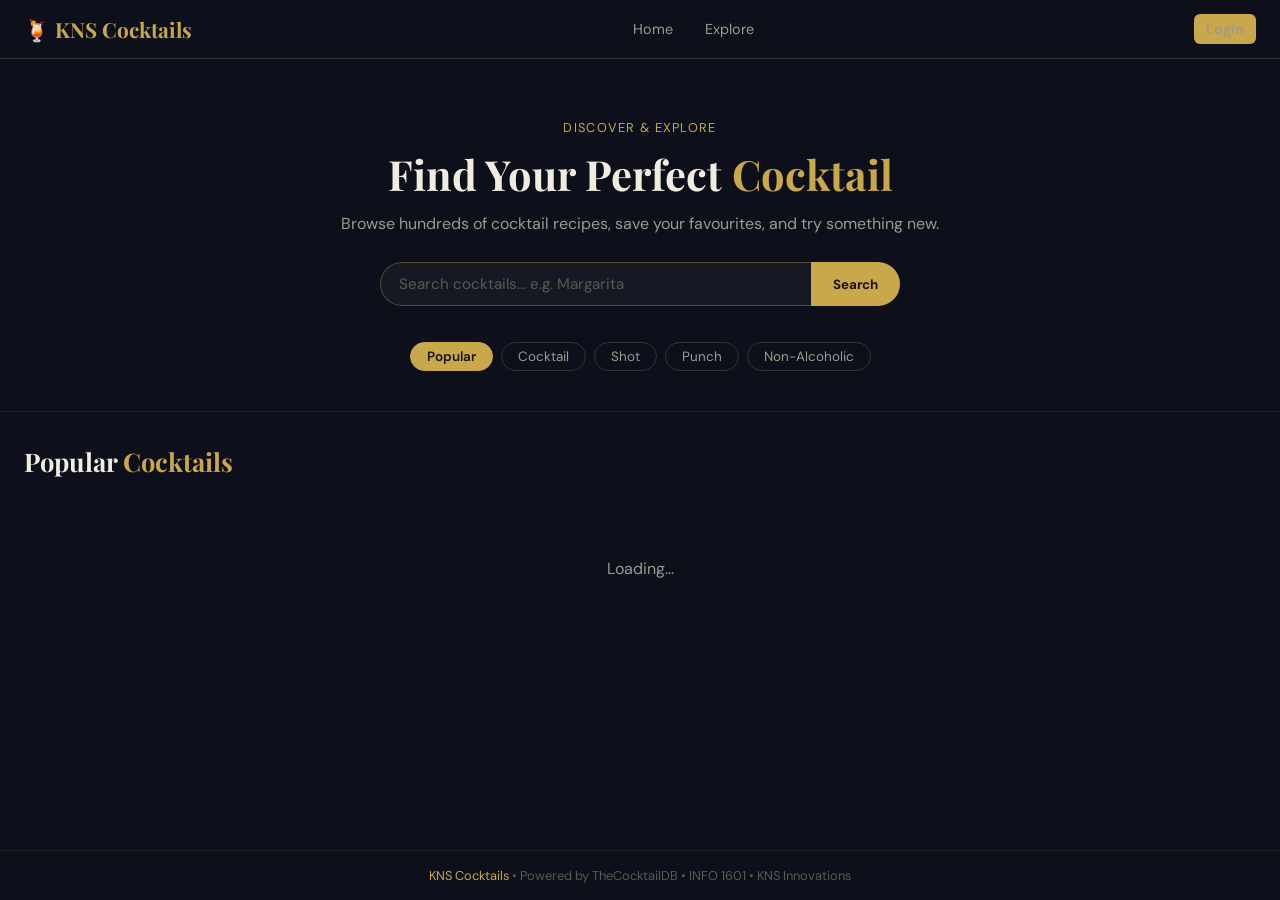
<file: index.html>
<!doctype html>
<html lang="en">
  <head>
    <meta charset="UTF-8" />
    <meta name="viewport" content="width=device-width, initial-scale=1.0" />
    <meta
      name="description"
      content="KNS Cocktail Finder - Discover cocktail recipes"
    />
    <title>KNS Cocktail Finder</title>
    <link rel="stylesheet" href="css/styles.css" />
    <link
      href="https://fonts.googleapis.com/css2?family=DM+Sans:wght@400;500;700&family=Playfair+Display:wght@500;700&display=swap"
      rel="stylesheet"
    />
    <link rel="manifest" href="manifest.json" />
    <meta name="theme-color" content="#000000" />
  </head>
  <body>
    <nav>
      <a href="index.html" class="nav-brand">🍹 KNS Cocktails</a>

      <div class="nav-links">
        <a href="index.html">Home</a>
        <a href="#explore">Explore</a>
      </div>

      <div class="nav-links">
        <a href="login.html" class="btn btn-gold" id="nav-login-btn">Login</a>

        <div
          id="nav-user-area"
          style="display: none; align-items: center; gap: 10px"
        >
          <span style="color: #9b9b8e; font-size: 0.88rem"
            >Hi, <strong style="color: #c9a84c">Bob</strong></span
          >
          <a href="dashboard.html" class="btn btn-outline">Dashboard</a>
          <button onclick="logout()" class="btn btn-outline">Logout</button>
        </div>
      </div>
    </nav>

    <div class="hero">
      <p class="eyebrow">Discover &amp; Explore</p>
      <h1>Find Your Perfect <span>Cocktail</span></h1>
      <p class="subtitle">
        Browse hundreds of cocktail recipes, save your favourites, and try
        something new.
      </p>

      <div class="search-bar">
        <input
          type="text"
          id="search-input"
          placeholder="Search cocktails... e.g. Margarita"
        />
        <button onclick="searchCocktails()">Search</button>
      </div>

      <div class="filters">
        <button
          class="filter-btn active"
          onclick="filterClick(this, 'popular')"
        >
          Popular
        </button>
        <button class="filter-btn" onclick="filterClick(this, 'Cocktail')">
          Cocktail
        </button>
        <button class="filter-btn" onclick="filterClick(this, 'Shot')">
          Shot
        </button>
        <button
          class="filter-btn"
          onclick="filterClick(this, 'Punch / Party Drink')"
        >
          Punch
        </button>
        <button class="filter-btn" onclick="filterClick(this, 'Non_Alcoholic')">
          Non-Alcoholic
        </button>
      </div>
    </div>

    <div class="section" id="explore">
      <div class="section-header">
        <h2>Popular <span>Cocktails</span></h2>
        <span class="result-count" id="result-count"></span>
      </div>
      <div class="card-grid" id="cocktail-grid">
        <p class="loading-msg">Loading cocktails...</p>
      </div>
    </div>

    <footer>
      <span>KNS Cocktails</span> &bull; Powered by TheCocktailDB &bull; INFO
      1601 &bull; KNS Innovations
    </footer>

    <script src="js/app.js"></script>
    <script>
      const API = "https://www.thecocktaildb.com/api/json/v1/1";

      updateNavbar();

      function buildCard(drink) {
        const saved = isFavourite(drink.idDrink);
        const icon = saved ? "♥" : "♡";
        const cls = saved ? "bookmark-btn saved" : "bookmark-btn";

        return `
            <div class="cocktail-card">
                <div class="card-img-wrap">
                    <img src="${drink.strDrinkThumb}" alt="${drink.strDrink}" loading="lazy">
                    <button class="${cls}" id="bm-${drink.idDrink}" onclick="handleBookmark('${drink.idDrink}')">${icon}</button>
                </div>
                <div class="card-info">
                    <p class="card-name">${drink.strDrink}</p>
                    <p class="card-category">${drink.strCategory || ""}</p>
                    <a href="account.html?id=${drink.idDrink}" class="btn-card">View Recipe</a>
                </div>
            </div>`;
      }

      function drawCards(drinks) {
        const grid = document.querySelector("#cocktail-grid");
        const countEl = document.querySelector("#result-count");

        if (!drinks || drinks.length === 0) {
          grid.innerHTML = `<p class="loading-msg">No cocktails found.</p>`;
          countEl.textContent = "";
          return;
        }

        let html = "";
        for (let drink of drinks) {
          html += buildCard(drink);
        }

        grid.innerHTML = html;
        countEl.textContent = drinks.length + " cocktails";
      }

      async function loadPopular() {
        document.querySelector("#cocktail-grid").innerHTML =
          `<p class="loading-msg">Loading...</p>`;

        const letters = ["m", "b", "s", "g", "a"];
        const promises = letters.map((l) =>
          fetch(API + "/search.php?f=" + l).then((r) => r.json()),
        );
        const results = await Promise.all(promises);

        let drinks = [];
        for (let result of results) {
          if (result.drinks) {
            drinks = drinks.concat(result.drinks);
          }
        }

        drawCards(drinks.slice(0, 20));
      }

      async function loadByCategory(category) {
        document.querySelector("#cocktail-grid").innerHTML =
          `<p class="loading-msg">Loading...</p>`;

        let url;

        if (category === "Non_Alcoholic") {
          url = API + "/filter.php?a=Non_Alcoholic";
        } else {
          url = API + "/filter.php?c=" + encodeURIComponent(category);
        }

        const response = await fetch(url);
        const data = await response.json();

        drawCards((data.drinks || []).slice(0, 20));
      }

      async function searchCocktails() {
        const query = document.querySelector("#search-input").value.trim();
        if (!query) return;

        document.querySelector("#cocktail-grid").innerHTML =
          `<p class="loading-msg">Searching...</p>`;

        const response = await fetch(
          API + "/search.php?s=" + encodeURIComponent(query),
        );
        const data = await response.json();

        drawCards(data.drinks);
      }

      function filterClick(btn, category) {
        document.querySelectorAll(".filter-btn").forEach(function (b) {
          b.classList.remove("active");
        });

        btn.classList.add("active");

        if (category === "popular") {
          loadPopular();
        } else {
          loadByCategory(category);
        }
      }

      function handleBookmark(id) {
        if (!isLoggedIn()) {
          window.location.href = "login.html";
          return;
        }

        const added = toggleFavourite(id);
        const btn = document.querySelector("#bm-" + id);

        btn.textContent = added ? "♥" : "♡";

        if (added) {
          btn.classList.add("saved");
        } else {
          btn.classList.remove("saved");
        }
      }

      loadPopular();

      if ("serviceWorker" in navigator) {
        navigator.serviceWorker
          .register("/service-worker.js")
          .then(() => console.log("Service Worker Registered"))
          .catch((err) => console.log("SW error:", err));
      }
    </script>
  </body>
</html>
</file>
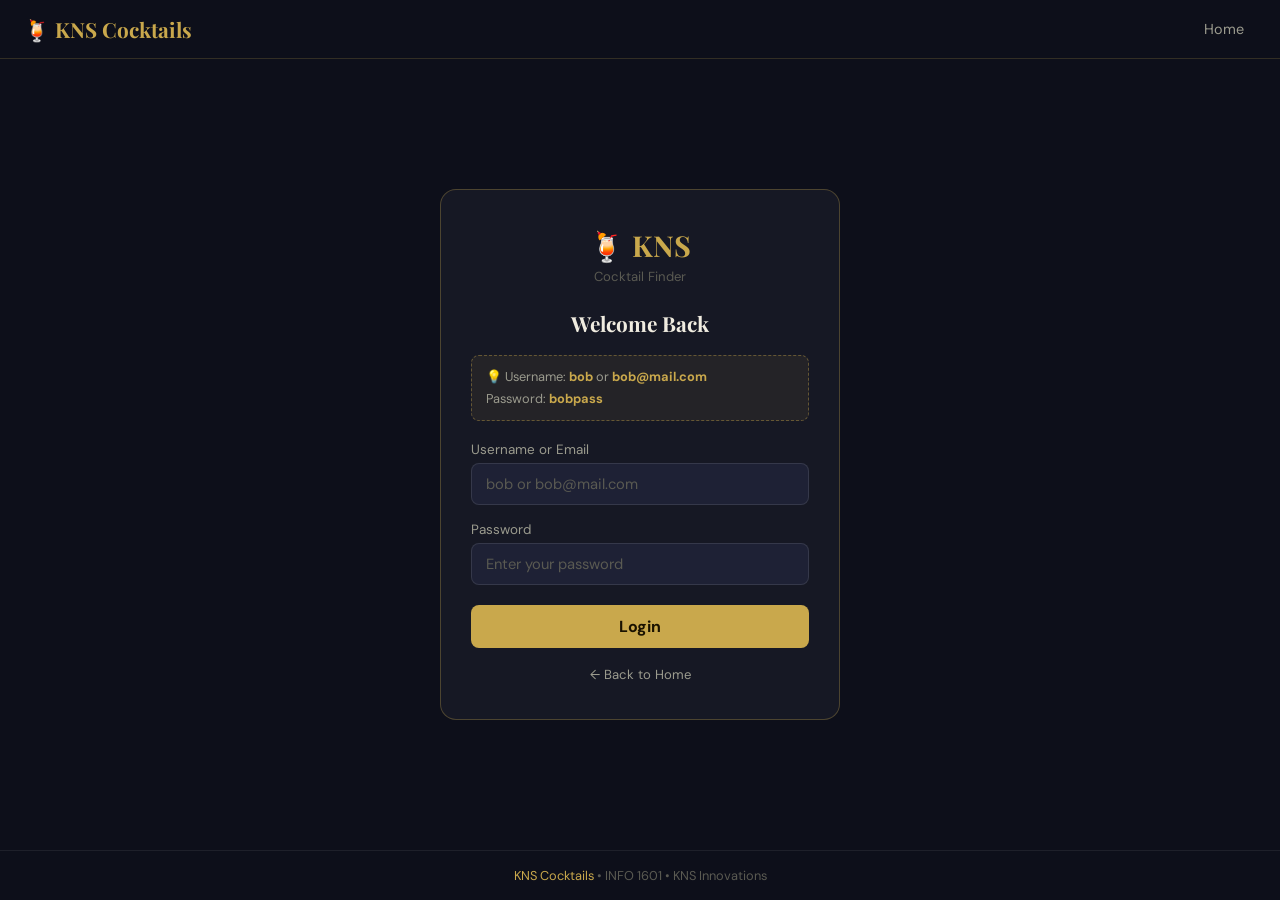
<file: dashboard.html>
<!doctype html>
<html lang="en">
  <head>
    <meta charset="UTF-8" />
    <meta name="viewport" content="width=device-width, initial-scale=1.0" />
    <title>Dashboard - KNS Cocktail Finder</title>
    <link rel="stylesheet" href="css/styles.css" />
    <link
      href="https://fonts.googleapis.com/css2?family=DM+Sans:wght@400;500;700&family=Playfair+Display:wght@500;700&display=swap"
      rel="stylesheet"
    />
    <link rel="manifest" href="manifest.json" />
  </head>
  <body>
    <nav>
      <a href="index.html" class="nav-brand">🍹 KNS Cocktails</a>

      <div class="nav-links">
        <a href="index.html">Home</a>
        <a href="dashboard.html">Dashboard</a>
      </div>

      <div class="nav-links" style="align-items: center; gap: 10px">
        <span style="color: #9b9b8e; font-size: 0.88rem"
          >Hi, <strong style="color: #c9a84c">Bob</strong></span
        >
        <button onclick="logout()" class="btn btn-outline">Logout</button>
      </div>
    </nav>

    <div class="section">
      <div class="welcome-banner">
        <div>
          <h2>Welcome back, <span>Bob</span> 🍹</h2>
          <p id="welcome-sub">Loading your collection...</p>
        </div>
        <div
          style="display: flex; align-items: center; gap: 12px; flex-wrap: wrap"
        >
          <span class="saved-pill">♥ <span id="fav-count">0</span> saved</span>
          <a href="index.html" class="btn btn-outline">Explore More</a>
        </div>
      </div>

      <div class="tab-bar">
        <button
          class="tab-btn active"
          id="tab-fav-btn"
          onclick="switchTab('favourites')"
        >
          My Favourites
        </button>
        <button
          class="tab-btn"
          id="tab-explore-btn"
          onclick="switchTab('explore')"
        >
          Explore
        </button>
      </div>

      <div id="panel-favourites">
        <div class="section-header">
          <h2>Saved <span>Cocktails</span></h2>
        </div>
        <div class="card-grid" id="fav-grid">
          <p class="loading-msg">Loading your favourites...</p>
        </div>
      </div>

      <div id="panel-explore" style="display: none">
        <div class="section-header">
          <h2>Discover <span>New Drinks</span></h2>
        </div>
        <div class="card-grid" id="explore-grid">
          <p class="loading-msg">Loading cocktails...</p>
        </div>
      </div>
    </div>

    <footer>
      <span>KNS Cocktails</span> &bull; Powered by TheCocktailDB &bull; INFO
      1601 &bull; KNS Innovations
    </footer>

    <script src="js/app.js"></script>
    <script>
      var API = "https://www.thecocktaildb.com/api/json/v1/1";

      if (!isLoggedIn()) {
        window.location.href = "login.html";
      }

      function buildCard(drink) {
        var saved = isFavourite(drink.idDrink);
        var icon = saved ? "♥" : "♡";
        var cls = saved ? "bookmark-btn saved" : "bookmark-btn";

        return `
            <div class="cocktail-card" id="card-${drink.idDrink}">
                <div class="card-img-wrap">
                    <img src="${drink.strDrinkThumb}" alt="${drink.strDrink}" loading="lazy">
                    <button class="${cls}" id="bm-${drink.idDrink}" onclick="handleBookmark('${drink.idDrink}')">${icon}</button>
                </div>
                <div class="card-info">
                    <p class="card-name">${drink.strDrink}</p>
                    <p class="card-category">${drink.strCategory || ""}</p>
                    <a href="account.html?id=${drink.idDrink}" class="btn-card">View Recipe</a>
                </div>
            </div>`;
      }

      function refreshStats() {
        var count = getFavourites().length;
        document.querySelector("#fav-count").textContent = count;
        document.querySelector("#welcome-sub").textContent =
          count === 0
            ? "You have no saved cocktails yet."
            : "You have " +
              count +
              " saved cocktail" +
              (count !== 1 ? "s" : "") +
              ".";
      }

      async function loadFavourites() {
        var grid = document.querySelector("#fav-grid");
        var favIds = getFavourites();
        refreshStats();

        if (favIds.length === 0) {
          grid.innerHTML = `
                <div class="empty-state">
                    <p style="font-size:2.5rem; margin-bottom:12px;">🍸</p>
                    <p style="margin-bottom:8px;">No saved cocktails yet</p>
                    <p>Go to the <a href="index.html">home page</a> and tap ♡ on cocktails you like!</p>
                </div>`;
          return;
        }

        grid.innerHTML = `<p class="loading-msg">Loading your favourites...</p>`;

        var promises = favIds.map(function (id) {
          return fetch(API + "/lookup.php?i=" + id).then(function (r) {
            return r.json();
          });
        });

        var results = await Promise.all(promises);

        var html = "";
        for (var result of results) {
          if (result.drinks && result.drinks[0]) {
            html += buildCard(result.drinks[0]);
          }
        }
        grid.innerHTML = html;
      }

      var exploreLoaded = false;

      async function loadExplore() {
        if (exploreLoaded) return;

        var grid = document.querySelector("#explore-grid");
        var letters = ["c", "d", "l", "r", "w"];
        var promises = letters.map(function (l) {
          return fetch(API + "/search.php?f=" + l).then(function (r) {
            return r.json();
          });
        });

        var results = await Promise.all(promises);
        var drinks = [];

        for (var result of results) {
          if (result.drinks) drinks = drinks.concat(result.drinks);
        }

        var html = "";
        for (var drink of drinks.slice(0, 16)) {
          html += buildCard(drink);
        }
        grid.innerHTML = html;
        exploreLoaded = true;
      }

      function switchTab(tab) {
        var favPanel = document.querySelector("#panel-favourites");
        var explorePanel = document.querySelector("#panel-explore");
        var favBtn = document.querySelector("#tab-fav-btn");
        var exploreBtn = document.querySelector("#tab-explore-btn");

        if (tab === "favourites") {
          favPanel.style.display = "block";
          explorePanel.style.display = "none";
          favBtn.classList.add("active");
          exploreBtn.classList.remove("active");
          loadFavourites();
        } else {
          favPanel.style.display = "none";
          explorePanel.style.display = "block";
          favBtn.classList.remove("active");
          exploreBtn.classList.add("active");
          loadExplore();
        }
      }

      function handleBookmark(id) {
        var added = toggleFavourite(id);
        var btn = document.querySelector("#bm-" + id);
        btn.textContent = added ? "♥" : "♡";
        if (added) {
          btn.classList.add("saved");
        } else {
          btn.classList.remove("saved");
        }
        refreshStats();

        var onFavTab =
          document.querySelector("#panel-favourites").style.display !== "none";
        if (!added && onFavTab) {
          setTimeout(loadFavourites, 300);
        }
      }

      loadFavourites();
    </script>
  </body>
</html>
</file>
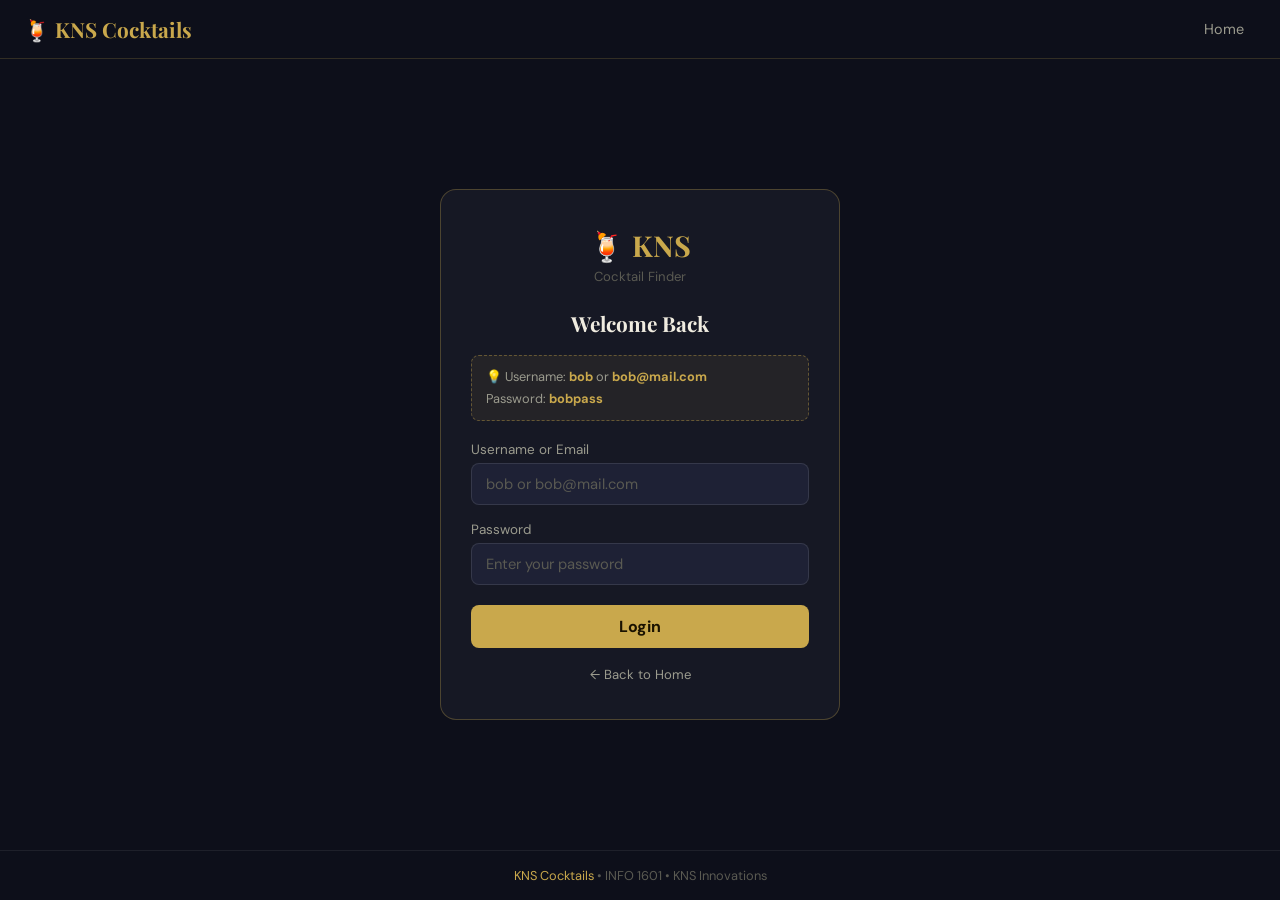
<file: login.html>
<!doctype html>
<html lang="en">
  <head>
    <meta charset="UTF-8" />
    <meta name="viewport" content="width=device-width, initial-scale=1.0" />
    <title>Login - KNS Cocktail Finder</title>
    <link rel="stylesheet" href="css/styles.css" />
    <link
      href="https://fonts.googleapis.com/css2?family=DM+Sans:wght@400;500;700&family=Playfair+Display:wght@500;700&display=swap"
      rel="stylesheet"
    />
    <link rel="manifest" href="manifest.json" />
  </head>
  <body>
    <nav>
      <a href="index.html" class="nav-brand">🍹 KNS Cocktails</a>
      <div class="nav-links">
        <a href="index.html">Home</a>
      </div>
    </nav>

    <div class="login-page">
      <div class="login-card">
        <div class="login-logo">🍹 KNS</div>
        <p class="login-tagline">Cocktail Finder</p>
        <h2>Welcome Back</h2>

        <div class="hint-box">
          💡 Username: <strong>bob</strong> or <strong>bob@mail.com</strong
          ><br />
          Password: <strong>bobpass</strong>
        </div>

        <div class="alert" id="alert-box"></div>

        <label for="identifier">Username or Email</label>
        <input type="text" id="identifier" placeholder="bob or bob@mail.com" />

        <label for="password">Password</label>
        <input
          type="password"
          id="password"
          placeholder="Enter your password"
        />

        <button class="btn-login" onclick="doLogin()">Login</button>

        <div class="back-link">
          <a href="index.html">← Back to Home</a>
        </div>
      </div>
    </div>

    <footer>
      <span>KNS Cocktails</span> &bull; INFO 1601 &bull; KNS Innovations
    </footer>

    <script>
      if (isLoggedIn()) {
        window.location.href = "dashboard.html";
      }

      function doLogin() {
        const identifier = document.querySelector("#identifier").value.trim();
        const password = document.querySelector("#password").value;
        const alertBox = document.querySelector("#alert-box");

        if (!identifier || !password) {
          alertBox.textContent = "Fill all fields.";
          alertBox.style.display = "block";
          return;
        }

        if (
          (identifier === "bob" || identifier === "bob@mail.com") &&
          password === "bobpass"
        ) {
          localStorage.setItem("kns_user", "bob");

          window.location.href = "dashboard.html";
        } else {
          alertBox.textContent = "Invalid login.";
          alertBox.style.display = "block";
        }
      }
    </script>
  </body>
</html>
</file>
<file: css/styles.css>
/* done by Kai */

* {
  box-sizing: border-box;
  margin: 0;
  padding: 0;
}

body {
  background-color: #0d0f1a;
  color: #f0ece0;
  font-family: "DM Sans", sans-serif;
  display: flex;
  flex-direction: column;
  min-height: 100vh;
}

/* navbar */
nav {
  background-color: #0d0f1a;
  border-bottom: 1px solid rgba(201, 168, 76, 0.2);
  padding: 14px 24px;
  display: flex;
  align-items: center;
  justify-content: space-between;
  gap: 12px;
  flex-wrap: wrap;
}

.nav-brand {
  color: #c9a84c;
  font-size: 1.3rem;
  font-weight: 700;
  text-decoration: none;
}

.nav-links {
  display: flex;
  align-items: center;
  gap: 8px;
  flex-wrap: wrap;
}

.nav-links a {
  color: #9b9b8e;
  text-decoration: none;
  padding: 6px 12px;
  border-radius: 6px;
  font-size: 0.9rem;
}

.nav-links a:hover {
  color: #f0ece0;
  background-color: #1e2135;
}

/* buttons */
.btn {
  padding: 8px 18px;
  border-radius: 8px;
  font-size: 0.88rem;
  font-weight: 600;
  cursor: pointer;
  border: none;
  text-decoration: none;
  display: inline-block;
}

.btn-gold {
  background-color: #c9a84c;
  color: #1a1200;
}

.btn-gold:hover {
  background-color: #e8c96a;
}

.btn-outline {
  background-color: transparent;
  border: 1px solid rgba(255, 255, 255, 0.15);
  color: #f0ece0;
}

.btn-outline:hover {
  border-color: rgba(201, 168, 76, 0.4);
  color: #c9a84c;
}

/* hero */
.hero {
  text-align: center;
  padding: 60px 24px 40px;
  border-bottom: 1px solid rgba(201, 168, 76, 0.1);
}

.hero .eyebrow {
  color: #c9a84c;
  font-size: 0.8rem;
  text-transform: uppercase;
  letter-spacing: 0.1em;
  margin-bottom: 10px;
}

.hero h1 {
  font-size: 2.6rem;
  font-weight: 700;
  margin-bottom: 12px;
}

.hero h1 span {
  color: #c9a84c;
}

.hero .subtitle {
  color: #9b9b8e;
  margin-bottom: 28px;
}

/* search */
.search-bar {
  display: flex;
  max-width: 520px;
  margin: 0 auto 20px;
  align-items: stretch;
}

.search-bar input {
  flex: 1;
  padding: 10px 18px;
  background-color: #161824;
  border: 1px solid rgba(201, 168, 76, 0.35);
  border-right: none;
  color: #f0ece0;
  font-size: 0.95rem;
  border-radius: 30px 0 0 30px;
  outline: none;
  height: 44px;
  box-sizing: border-box;
}

.search-bar input::placeholder {
  color: #5a5a52;
}

.search-bar input:focus {
  border-color: #c9a84c;
}

.search-bar button {
  padding: 0 22px;
  height: 44px;
  background-color: #c9a84c;
  color: #1a1200;
  border: none;
  font-weight: 700;
  border-radius: 0 30px 30px 0;
  cursor: pointer;
  display: flex;
  align-items: center;
  justify-content: center;
  box-sizing: border-box;
}

.search-bar button:hover {
  background-color: #e8c96a;
}

/* filters */
.filters {
  display: flex;
  justify-content: center;
  gap: 8px;
  flex-wrap: wrap;
}

.filter-btn {
  background: transparent;
  border: 1px solid rgba(255, 255, 255, 0.15);
  color: #9b9b8e;
  border-radius: 20px;
  padding: 5px 16px;
  font-size: 0.84rem;
  cursor: pointer;
}

.filter-btn:hover,
.filter-btn.active {
  background-color: #c9a84c;
  color: #1a1200;
  border-color: #c9a84c;
  font-weight: 600;
}

.section {
  padding: 32px 24px;
  flex: 1;
}

.section-header {
  display: flex;
  justify-content: space-between;
  align-items: center;
  margin-bottom: 20px;
}

.section-header h2 {
  font-size: 1.6rem;
  font-weight: 700;
}

.section-header h2 span {
  color: #c9a84c;
}

.result-count {
  color: #5a5a52;
  font-size: 0.82rem;
}

/* card grid */
.card-grid {
  display: grid;
  grid-template-columns: repeat(auto-fill, minmax(190px, 1fr));
  gap: 16px;
}

.cocktail-card {
  background-color: #161824;
  border: 1px solid rgba(255, 255, 255, 0.07);
  border-radius: 12px;
  overflow: hidden;
  transition:
    transform 0.2s,
    border-color 0.2s;
}

.cocktail-card:hover {
  transform: translateY(-4px);
  border-color: rgba(201, 168, 76, 0.35);
}

.card-img-wrap {
  position: relative;
}

.cocktail-card img {
  width: 100%;
  aspect-ratio: 1;
  object-fit: cover;
  display: block;
}

.bookmark-btn {
  position: absolute;
  top: 8px;
  right: 8px;
  width: 32px;
  height: 32px;
  border-radius: 50%;
  background: rgba(13, 15, 26, 0.7);
  border: 1px solid rgba(255, 255, 255, 0.1);
  color: #9b9b8e;
  font-size: 1rem;
  cursor: pointer;
  display: flex;
  align-items: center;
  justify-content: center;
}

.bookmark-btn:hover,
.bookmark-btn.saved {
  background-color: #c9a84c;
  color: #1a1200;
  border-color: #c9a84c;
}

.card-info {
  padding: 12px;
}

.card-name {
  color: #f0ece0;
  font-size: 0.92rem;
  font-weight: 600;
  margin-bottom: 3px;
  white-space: nowrap;
  overflow: hidden;
  text-overflow: ellipsis;
}

.card-category {
  color: #5a5a52;
  font-size: 0.78rem;
  margin-bottom: 10px;
}

.btn-card {
  background-color: #c9a84c;
  color: #1a1200;
  font-weight: 600;
  border: none;
  font-size: 0.82rem;
  padding: 6px 14px;
  border-radius: 6px;
  width: 100%;
  cursor: pointer;
  text-decoration: none;
  display: block;
  text-align: center;
}

.btn-card:hover {
  background-color: #e8c96a;
  color: #1a1200;
}

.loading-msg {
  text-align: center;
  color: #9b9b8e;
  padding: 60px;
  grid-column: 1 / -1;
}

.empty-state {
  text-align: center;
  padding: 60px 20px;
  color: #9b9b8e;
  grid-column: 1 / -1;
}

.empty-state a {
  color: #c9a84c;
}

/* login */
.login-page {
  flex: 1;
  display: flex;
  align-items: center;
  justify-content: center;
  padding: 40px 16px;
}

.login-card {
  background-color: #161824;
  border: 1px solid rgba(201, 168, 76, 0.3);
  border-radius: 16px;
  padding: 36px 30px;
  width: 100%;
  max-width: 400px;
}

.login-logo {
  text-align: center;
  font-size: 1.8rem;
  color: #c9a84c;
  font-weight: 700;
  margin-bottom: 4px;
}

.login-tagline {
  text-align: center;
  color: #5a5a52;
  font-size: 0.82rem;
  margin-bottom: 24px;
}

.login-card h2 {
  text-align: center;
  font-size: 1.3rem;
  margin-bottom: 18px;
}

.hint-box {
  background: rgba(201, 168, 76, 0.08);
  border: 1px dashed rgba(201, 168, 76, 0.4);
  border-radius: 8px;
  padding: 10px 14px;
  font-size: 0.8rem;
  color: #9b9b8e;
  margin-bottom: 20px;
  line-height: 1.7;
}

.hint-box strong {
  color: #c9a84c;
}

label {
  display: block;
  font-size: 0.84rem;
  color: #9b9b8e;
  margin-bottom: 5px;
}

input {
  width: 100%;
  padding: 10px 14px;
  background-color: #1e2135;
  border: 1px solid rgba(255, 255, 255, 0.1);
  border-radius: 8px;
  color: #f0ece0;
  font-size: 0.92rem;
  margin-bottom: 16px;
  outline: none;
}

input:focus {
  border-color: #c9a84c;
}
input::placeholder {
  color: #5a5a52;
}

.btn-login {
  width: 100%;
  padding: 11px;
  background-color: #c9a84c;
  color: #1a1200;
  font-weight: 700;
  font-size: 1rem;
  border: none;
  border-radius: 8px;
  cursor: pointer;
  margin-top: 4px;
}

.btn-login:hover {
  background-color: #e8c96a;
}

.back-link {
  text-align: center;
  margin-top: 18px;
  font-size: 0.82rem;
}

.back-link a {
  color: #9b9b8e;
  text-decoration: none;
}
.back-link a:hover {
  color: #c9a84c;
}

.alert {
  padding: 10px 14px;
  border-radius: 8px;
  font-size: 0.85rem;
  margin-bottom: 14px;
  display: none;
}

.alert-error {
  background: rgba(224, 85, 85, 0.12);
  border: 1px solid rgba(224, 85, 85, 0.35);
  color: #e07070;
}

.alert-success {
  background: rgba(76, 175, 80, 0.12);
  border: 1px solid rgba(76, 175, 80, 0.35);
  color: #6cc570;
}

/* dashboard */
.welcome-banner {
  background-color: #161824;
  border: 1px solid rgba(201, 168, 76, 0.3);
  border-radius: 12px;
  padding: 18px 22px;
  display: flex;
  justify-content: space-between;
  align-items: center;
  flex-wrap: wrap;
  gap: 12px;
  margin-bottom: 24px;
}

.welcome-banner h2 {
  font-size: 1.3rem;
  margin-bottom: 4px;
}

.welcome-banner h2 span {
  color: #c9a84c;
}
.welcome-banner p {
  color: #5a5a52;
  font-size: 0.83rem;
}

.saved-pill {
  background: rgba(201, 168, 76, 0.1);
  border: 1px solid rgba(201, 168, 76, 0.3);
  color: #c9a84c;
  font-size: 0.8rem;
  font-weight: 600;
  padding: 4px 14px;
  border-radius: 20px;
}

.tab-bar {
  display: flex;
  border-bottom: 1px solid rgba(255, 255, 255, 0.08);
  margin-bottom: 24px;
}

.tab-btn {
  background: transparent;
  border: none;
  border-bottom: 2px solid transparent;
  color: #9b9b8e;
  padding: 10px 20px;
  font-size: 0.9rem;
  font-weight: 500;
  cursor: pointer;
  margin-bottom: -1px;
}

.tab-btn:hover {
  color: #f0ece0;
}

.tab-btn.active {
  color: #c9a84c;
  border-bottom-color: #c9a84c;
}

/* account / detail page */
.back-btn {
  background: transparent;
  border: 1px solid rgba(255, 255, 255, 0.15);
  color: #9b9b8e;
  border-radius: 8px;
  padding: 6px 14px;
  font-size: 0.85rem;
  cursor: pointer;
  margin-bottom: 24px;
}

.back-btn:hover {
  border-color: rgba(201, 168, 76, 0.4);
  color: #c9a84c;
}

.detail-layout {
  display: grid;
  grid-template-columns: 1fr 1fr;
  gap: 40px;
  align-items: start;
  margin-bottom: 32px;
}

.detail-image {
  width: 100%;
  aspect-ratio: 1;
  object-fit: cover;
  border-radius: 16px;
  display: block;
}

.drink-badge {
  display: inline-block;
  background: rgba(201, 168, 76, 0.12);
  border: 1px solid rgba(201, 168, 76, 0.3);
  color: #c9a84c;
  font-size: 0.78rem;
  padding: 3px 12px;
  border-radius: 20px;
  margin-right: 6px;
  margin-bottom: 10px;
}

.drink-name {
  font-size: 2rem;
  font-weight: 700;
  margin-bottom: 8px;
}

.drink-meta {
  color: #9b9b8e;
  font-size: 0.9rem;
  margin-bottom: 20px;
}

.btn-bookmark {
  border: 1px solid rgba(255, 255, 255, 0.15);
  background: transparent;
  color: #f0ece0;
  padding: 9px 20px;
  border-radius: 8px;
  font-size: 0.88rem;
  cursor: pointer;
}

.btn-bookmark:hover {
  border-color: rgba(201, 168, 76, 0.4);
  color: #c9a84c;
}

.btn-bookmark.saved {
  background-color: #c9a84c;
  color: #1a1200;
  border-color: #c9a84c;
  font-weight: 700;
}

.login-prompt {
  font-size: 0.8rem;
  color: #5a5a52;
  margin-top: 10px;
}
.login-prompt a {
  color: #c9a84c;
  text-decoration: none;
}

.content-row {
  display: grid;
  grid-template-columns: 1fr 1fr;
  gap: 20px;
}

.content-block {
  background-color: #161824;
  border: 1px solid rgba(255, 255, 255, 0.07);
  border-radius: 12px;
  padding: 20px;
}

.content-block-title {
  font-size: 0.76rem;
  text-transform: uppercase;
  letter-spacing: 0.12em;
  color: #c9a84c;
  font-weight: 700;
  margin-bottom: 16px;
}

.ingredient-row {
  display: flex;
  justify-content: space-between;
  padding: 8px 0;
  border-bottom: 1px solid rgba(255, 255, 255, 0.06);
  font-size: 0.88rem;
}

.ingredient-row:last-child {
  border-bottom: none;
}
.ingredient-name {
  color: #f0ece0;
  font-weight: 500;
}
.ingredient-measure {
  color: #c9a84c;
  font-size: 0.82rem;
}

.instructions-text {
  color: #9b9b8e;
  font-size: 0.92rem;
  line-height: 1.85;
}

h1,
h2,
h3,
.nav-brand,
.login-logo,
.card-name,
.drink-name {
  font-family: "Playfair Display", serif;
}

button,
.btn,
input,
label,
.nav-links a {
  font-family: "DM Sans", sans-serif;
}

footer {
  background-color: #0d0f1a;
  border-top: 1px solid rgba(255, 255, 255, 0.07);
  color: #5a5a52;
  text-align: center;
  padding: 16px;
  font-size: 0.8rem;
  margin-top: auto;
}

footer span {
  color: #c9a84c;
}

/* responsive */
@media (max-width: 768px) {
  .detail-layout {
    grid-template-columns: 1fr;
    gap: 20px;
  }
  .content-row {
    grid-template-columns: 1fr;
  }
}

@media (max-width: 600px) {
  .hero h1 {
    font-size: 1.9rem;
  }
  .card-grid {
    grid-template-columns: repeat(2, 1fr);
    gap: 10px;
  }
  nav {
    padding: 12px 16px;
  }
  .section {
    padding: 24px 16px;
  }
}
</file>
